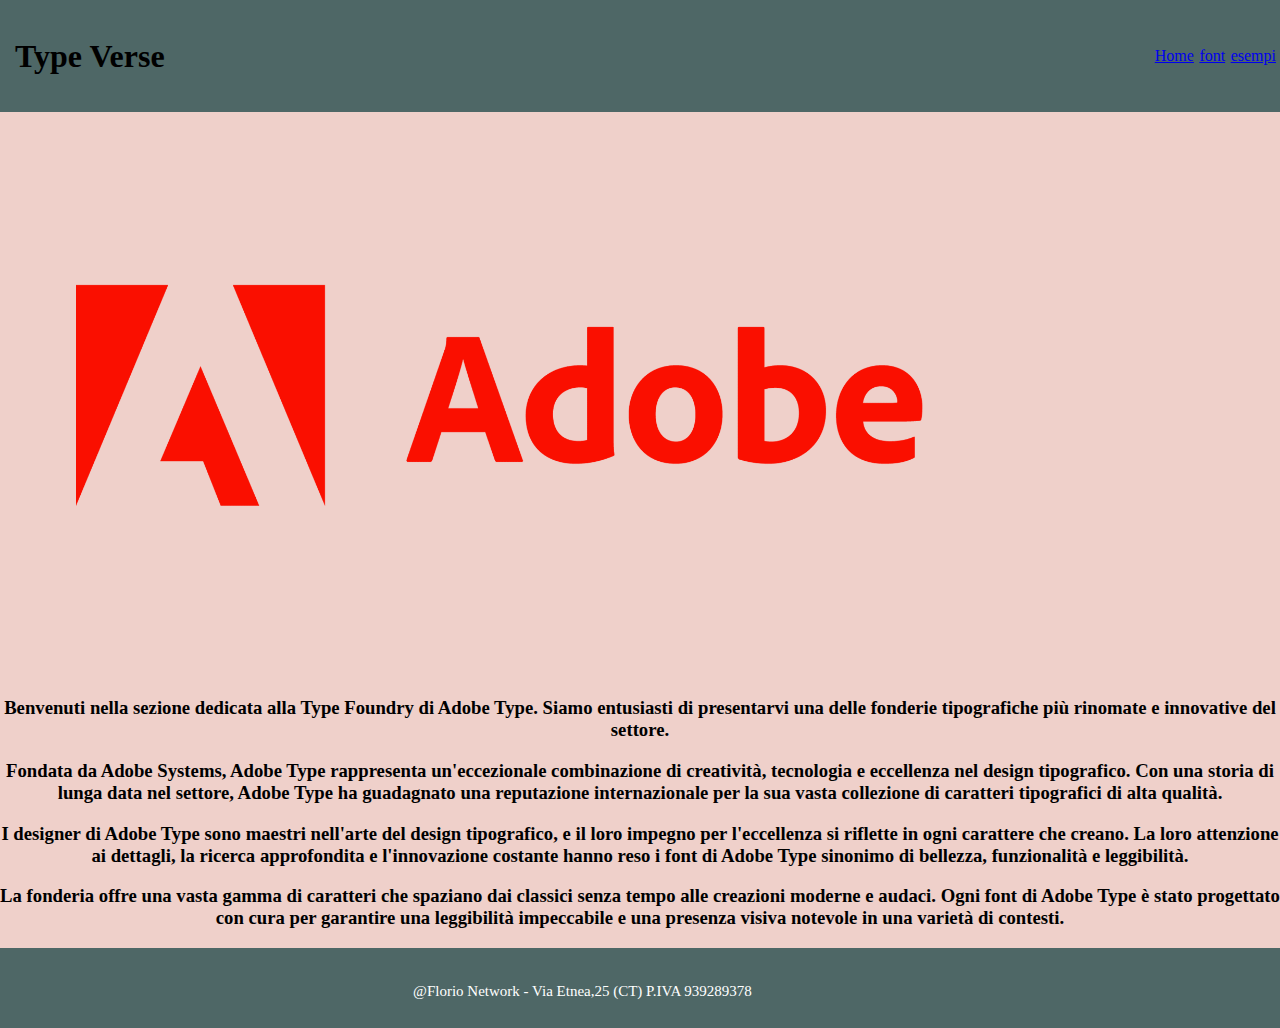
<file: index.html>
<!DOCTYPE html>
<html lang="en">
<head>
    <meta charset="UTF-8">
    <meta name="viewport" content="width=device-width, initial-scale=1.0">
    <title>Type Verse</title>
    <link rel="stylesheet" href="css.css">
</head>
<body>
    <header>
        <h1>Type Verse</h1> 
        <nav>
            <ul>
                <div class="Home"></div>
               <p><a href="index.html">Home</a><p>
            </div>
            <div class="font"></div>
               <p><a href="seconda.html">font</a><p>
            </div>
                <div class="esempi"></div>
                <p><a href="terza.html">esempi</a><p>
                </div>
                
            </ul>
        </nav>
    </header>
    <main>
    <div id="logo1">
        <img src="immagini/adobe.PNG" width="1000">
    </div>
</main>
    <section class="scritta1">
     <h3>Benvenuti nella sezione dedicata alla Type Foundry di Adobe Type. Siamo entusiasti di presentarvi una delle fonderie tipografiche più rinomate e innovative del settore.</h3>
    
    </section>
    
    <section class="scritta2">
     <h3>Fondata da Adobe Systems, Adobe Type rappresenta un'eccezionale combinazione di creatività, tecnologia e eccellenza nel design tipografico. Con una storia di lunga data nel settore, Adobe Type ha guadagnato una reputazione internazionale per la sua vasta collezione di caratteri tipografici di alta qualità.</h3>
    </section>
    
     <section class="scritta3">
<h3>I designer di Adobe Type sono maestri nell'arte del design tipografico, e il loro impegno per l'eccellenza si riflette in ogni carattere che creano. La loro attenzione ai dettagli, la ricerca approfondita e l'innovazione costante hanno reso i font di Adobe Type sinonimo di bellezza, funzionalità e leggibilità.</h3>
     </section>

    <section class="scritta4">
<h3>La fonderia offre una vasta gamma di caratteri che spaziano dai classici senza tempo alle creazioni moderne e audaci. Ogni font di Adobe Type è stato progettato con cura per garantire una leggibilità impeccabile e una presenza visiva notevole in una varietà di contesti.</h3>
    </section>

    <footer class="footer">
      <div class="copy">
        <p>@Florio Network - Via Etnea,25 (CT) P.IVA 939289378</p>
        </div>
    </footer>
      </body>
      </html>
</body>
</html>
</file>
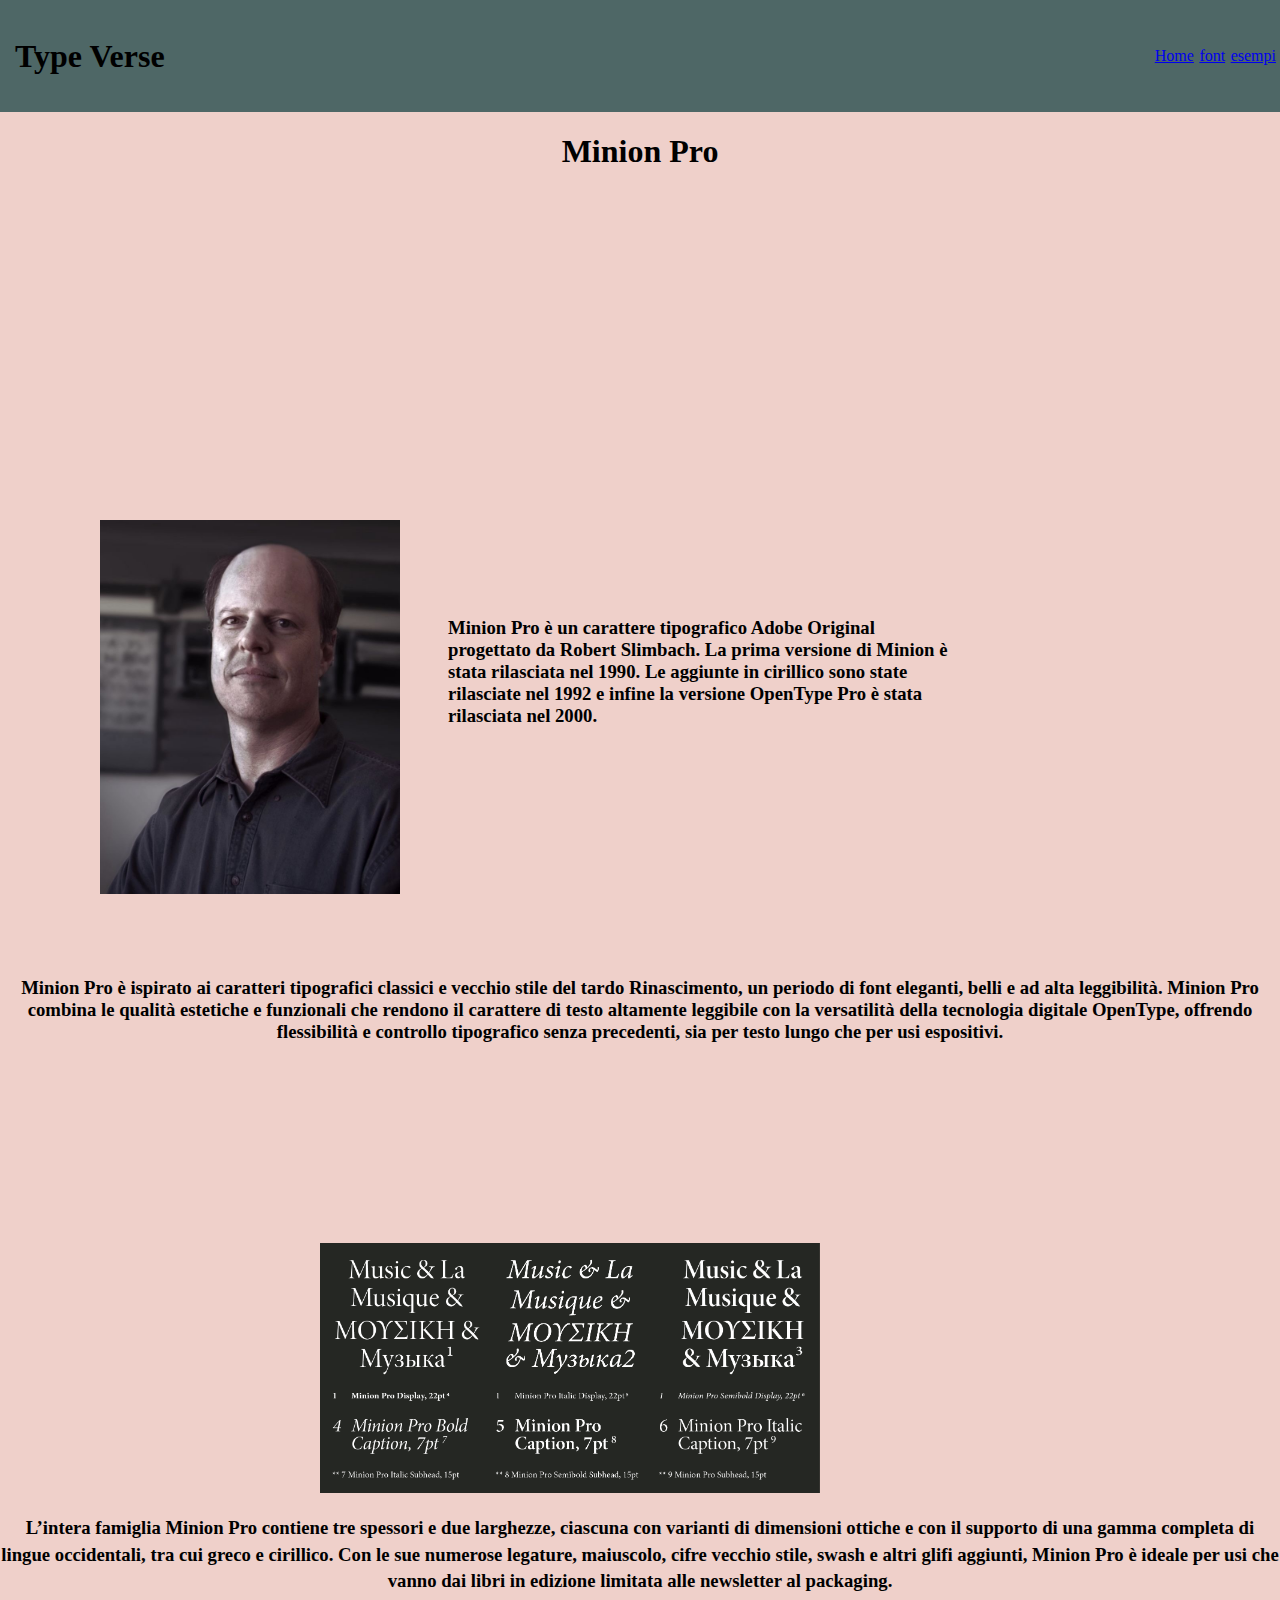
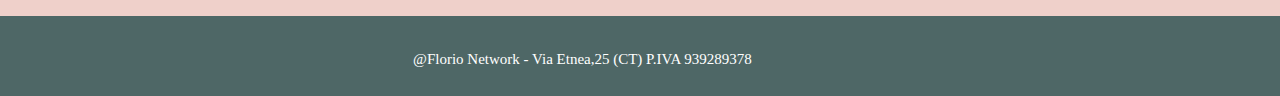
<file: seconda.html>
<!DOCTYPE html>
<html lang="en">
<head>
    <meta charset="UTF-8">
    <meta name="viewport" content="width=device-width, initial-scale=1.0">
    <title>Type Verse</title>
    <link rel="stylesheet" href="css.css">
</head>
<body>
    <header>
        <h1>Type Verse</h1> 
        <nav>
            <ul>
                <div class="Home"></div>
               <p><a href="index.html">Home</a><p>
            </div>
            <div class="font"></div>
               <p><a href="seconda.html">font</a><p>
            </div>
                <div class="esempi"></div>
                <p><a href="terza.html">esempi</a><p>
                </div>
                
            </ul>
        </nav>
    </header>
    <section class="titolo">
<h1>Minion Pro</h1>
    </section>
    <div id="illustratore">
        <img src="immagini/inventore.JPG" width="300">
    </div>
    <section class="testo1">
<h3>Minion Pro è un carattere tipografico Adobe Original progettato da Robert Slimbach. La prima versione di Minion è stata rilasciata nel 1990. Le aggiunte in cirillico sono state rilasciate nel 1992 e infine la versione OpenType Pro è stata rilasciata nel 2000.</h3>
    </section>

    <section class="testo2">
<h3>Minion Pro è ispirato ai caratteri tipografici classici e vecchio stile del tardo Rinascimento, un periodo di font eleganti, belli e ad alta leggibilità. Minion Pro combina le qualità estetiche e funzionali che rendono il carattere di testo altamente leggibile con la versatilità della tecnologia digitale OpenType, offrendo flessibilità e controllo tipografico senza precedenti, sia per testo lungo che per usi espositivi.</h3>
    </section>

    <div id="manifesto">
<img src="immagini/manifesto.png" width="500">
    </div>

    <section class="testo3">
<h3>
    L’intera famiglia Minion Pro contiene tre spessori e due larghezze, ciascuna con varianti di dimensioni ottiche e con il supporto di una gamma completa di lingue occidentali, tra cui greco e cirillico. Con le sue numerose legature, maiuscolo, cifre vecchio stile, swash e altri glifi aggiunti, Minion Pro è ideale per usi che vanno dai libri in edizione limitata alle newsletter al packaging.</h3>
    </section>
   
    <footer class="footer">
        <div class="copy">
          <p>@Florio Network - Via Etnea,25 (CT) P.IVA 939289378</p>
          </div>
      </footer>

    </body>
</html>
</file>
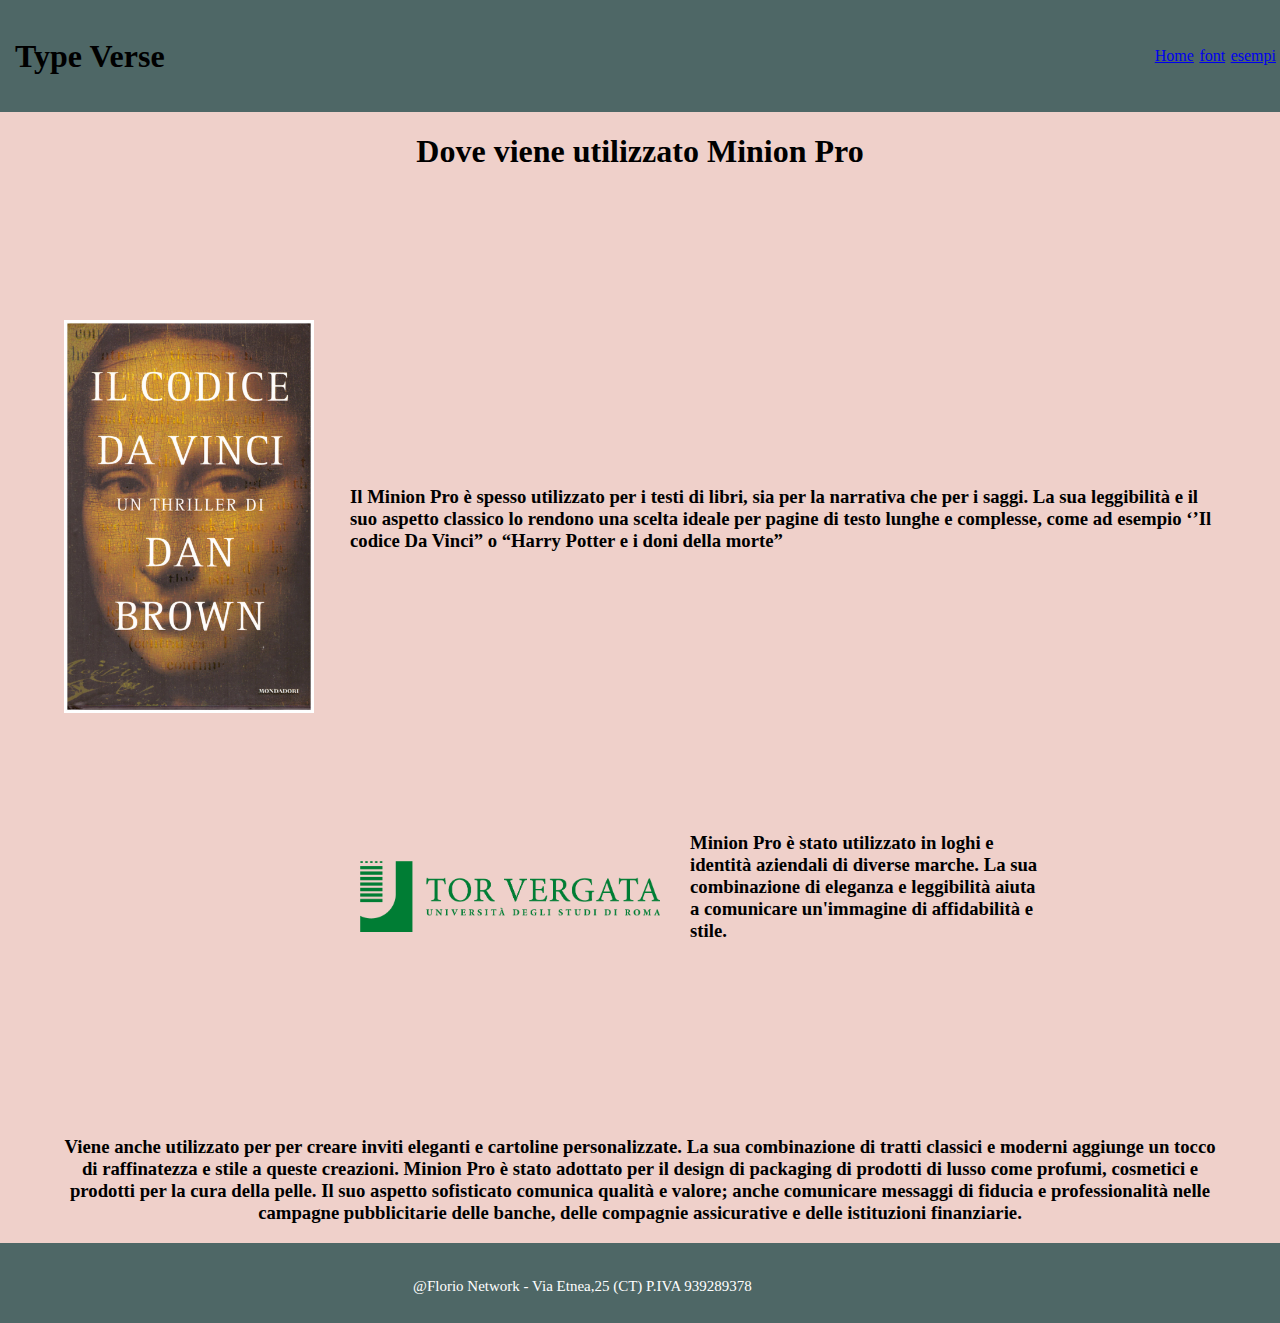
<file: terza.html>
<!DOCTYPE html>
<html lang="en">
<head>
    <meta charset="UTF-8">
    <meta name="viewport" content="width=device-width, initial-scale=1.0">
    <title>Type Verse</title>
    <link rel="stylesheet" href="css.css">
</head>
<body>
    <header>
        <h1>Type Verse</h1> 
        <nav>
            <ul>
                <div class="Home"></div>
               <p><a href="index.html">Home</a><p>
            </div>
            <div class="font"></div>
               <p><a href="seconda.html">font</a><p>
            </div>
                <div class="esempi"></div>
                <p><a href="terza.html">esempi</a><p>
                </div>
                
            </ul>
        </nav>
    </header>
    <section class="titolo3">
        <h1>Dove viene utilizzato Minion Pro</h1>
     </section>


     <div id="codice">
<img src="immagini/codice.jpg" width="250">
     </div>

 <section class="sc1">
<h3>Il Minion Pro è spesso utilizzato per i testi di libri, sia per la narrativa che per i saggi. La sua leggibilità e il suo aspetto classico lo rendono una scelta ideale per pagine di testo lunghe e complesse, come ad esempio ‘’Il codice Da Vinci” o “Harry Potter e i doni della morte”</h3>
 </section>

 <section class="sc2">
<h3>Minion Pro è stato utilizzato in loghi e identità aziendali di diverse marche. La sua combinazione di eleganza e leggibilità aiuta a comunicare un'immagine di affidabilità e stile.</h3>
 </section>

 <div id="log">
<img src="immagini/logo.png" width="300">
 </div>

 <section class="sc3">
<h3>Viene anche utilizzato per per creare inviti eleganti e cartoline personalizzate. La sua combinazione di tratti classici e moderni aggiunge un tocco di raffinatezza e stile a queste creazioni. Minion Pro è stato adottato per il design di packaging di prodotti di lusso come profumi, cosmetici e prodotti per la cura della pelle. Il suo aspetto sofisticato comunica qualità e valore; anche comunicare messaggi di fiducia e professionalità nelle campagne pubblicitarie delle banche, delle compagnie assicurative e delle istituzioni finanziarie.</h3>
 </section>
 
 <footer class="footer">
    <div class="copy">
      <p>@Florio Network - Via Etnea,25 (CT) P.IVA 939289378</p>
      </div>
  </footer>

</body>
</html>
</file>
<file: css.css>
body {
  margin: 0;
  background-color: #EFD0CA;
}

.elemento {
  width: 50%;
}

header {
  background-color: #4E6766;
  display: flex;
  justify-content: space-between;
  align-items: center;
  padding: 15px;
}

header ul {
  display: flex;
  list-style: none;
}

header ul li {
  margin-right: 15px;
}

.Home h1 {
  text-align: center;
  margin: auto;
  font-size: 48px;
  max-width: 100%;
  padding: 5%;
}

.font {
  font-size: 20px;
  margin: auto;
  font-weight: bold;
  text-align: center;
  max-width: 100%;
  padding-top: 0%;
  padding-left: 5%;
}

.esempi {
  font-size: 20px;
  text-align: center;
  margin: auto;
  max-width: 100%;
  font-weight: bold;
  padding-top: 0%;
  padding-right: 5%;
}

#logo1 {
  width: 100px;
  height: auto;
}

.scritta1,
.scritta2,
.scritta3,
.scritta4 {
  text-align: center;
  margin: auto;
}

.titolo {
  text-align: center;
}

#illustratore {
  margin-top: 350px;
  margin-left: 100px;
}

.testo1 {
  margin-left: 35%;
  margin-top: -300px;
  width: 500px;
}

.testo2 {
  text-align: center;
  margin-top: 250px;
}

#manifesto {
  margin-top: 200px;
  margin-left: 25%;
}

.testo3 {
  text-align: center;
  margin-top: 100px;
  line-height: 1.4;
  margin: 0;
  margin-bottom: 1.4rem;
}

.titolo3 {
  text-align: center;
}

#codice,
#harry,
.sc1,
.sc2,
#log,
.sc3 {
  margin-left: 5%;
  margin-right: 5%;
}

#codice {
  margin-top: 150px;
}

.sc1 {
  margin-top: -250px;
  margin-left: 350px;
}

.sc2 {
  margin-left: 690px;
  margin-top: 280px;
  width: 350px;
}

#log {
  margin-top: -100px;
 margin-left: 360px;
}

.sc3 {
  text-align: center;
  margin-top: 200px;
}

.footer {
  background-color: #4E6766;
  padding-top: 80px;
  display: flex;
  flex-direction: column;
  align-items: center;
}

.copy {
  margin: 0 auto;
  width: 90%;
  margin-top: -300px;
  color: white;
}

.copy p {
  font-size: 15px;
  text-align: center;
  width: 90%;
  padding-top: 240px;
}

@media screen and (max-width: 768px) {
  .elemento {
    width: 100%;
  }

  header {
    flex-direction: column;
    text-align: center;
  }

  header ul {
    margin-top: 10px;
  }

  header ul li {
    margin-right: 0;
    margin-bottom: 10px;
  }
  .Home h1 {
    text-align: center;
    margin: auto;
    font-size: 48px;
    max-width: 100%;
    padding: 5%;
  }
  
  .font {
    font-size: 20px;
    margin: auto;
    font-weight: bold;
    text-align: center;
    max-width: 100%;
    padding-top: 0%;
    padding-left: 5%;
  }
  
  .esempi {
    font-size: 20px;
    text-align: center;
    margin: auto;
    max-width: 100%;
    font-weight: bold;
    padding-top: 0%;
    padding-right: 5%;
  }
  
  #logo1 {
   size: 5px;

  }
  
  .scritta1,
  .scritta2,
  .scritta3,
  .scritta4 {
    text-align: center;
    margin: auto;
  }
  
  .titolo {
    text-align: center;
  }
  
  #illustratore {
    margin-top: 350px;
  }
  
  .testo1 {
    margin-left: 400px;
    margin-top: -300px;
    width: 250px;
  }
  
  .testo2 {
    text-align: center;
    margin-top: 250px;
  }
  
  #manifesto {
    margin-top: 200px;
   
  }
  
  .testo3 {
    text-align: center;
    margin-top: 100px;
    line-height: 1.4;
    margin: 0;
    margin-bottom: 1.4rem;
  }
  
  .titolo3 {
    text-align: center;
  }
  
  #codice,
  #harry,
  .sc1,
  .sc2,
  #log,
  .sc3 {
    margin-left: 5%;
    margin-right: 5%;
  }
  
  #codice {
    margin-top: 150px;
  }
  
  .sc1 {
    margin-top: -250px;
    margin-left: 350px;
  }
  
  .sc2 {
    margin-left: 390px;
    margin-top: 280px;
    width: 150px;
  }
  
  #log {
    margin-top: -100px;
   margin-left: 60px;
  }
  
  .sc3 {
    text-align: center;
    margin-top: 200px;
  }
  
  .footer {
    background-color: #4E6766;
    padding-top: 80px;
    display: flex;
    flex-direction: column;
    align-items: center;
  }
  
  .copy {
    margin: 0 auto;
    width: 90%;
    margin-top: -300px;
    color: white;
  }
  
  .copy p {
    font-size: 15px;
    text-align: center;
    width: 90%;
    padding-top: 240px;
  }
}
</file>
